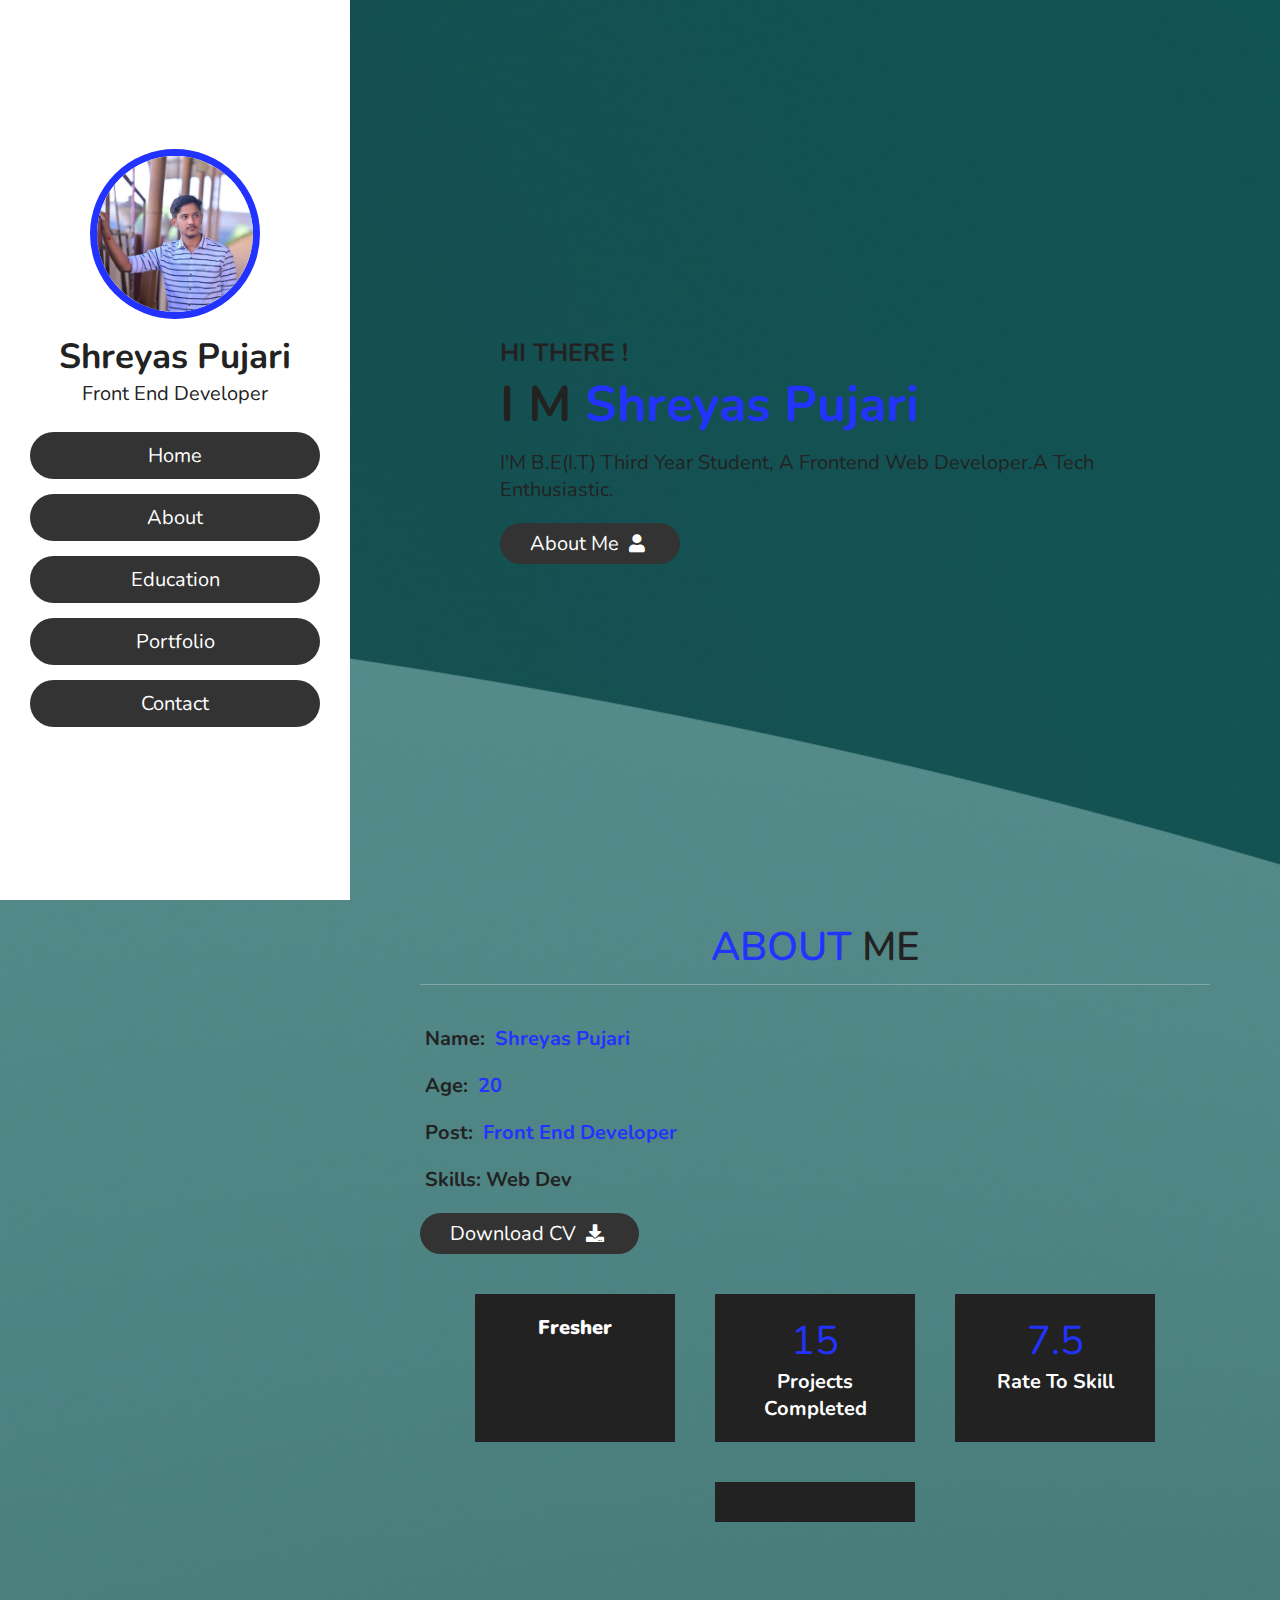
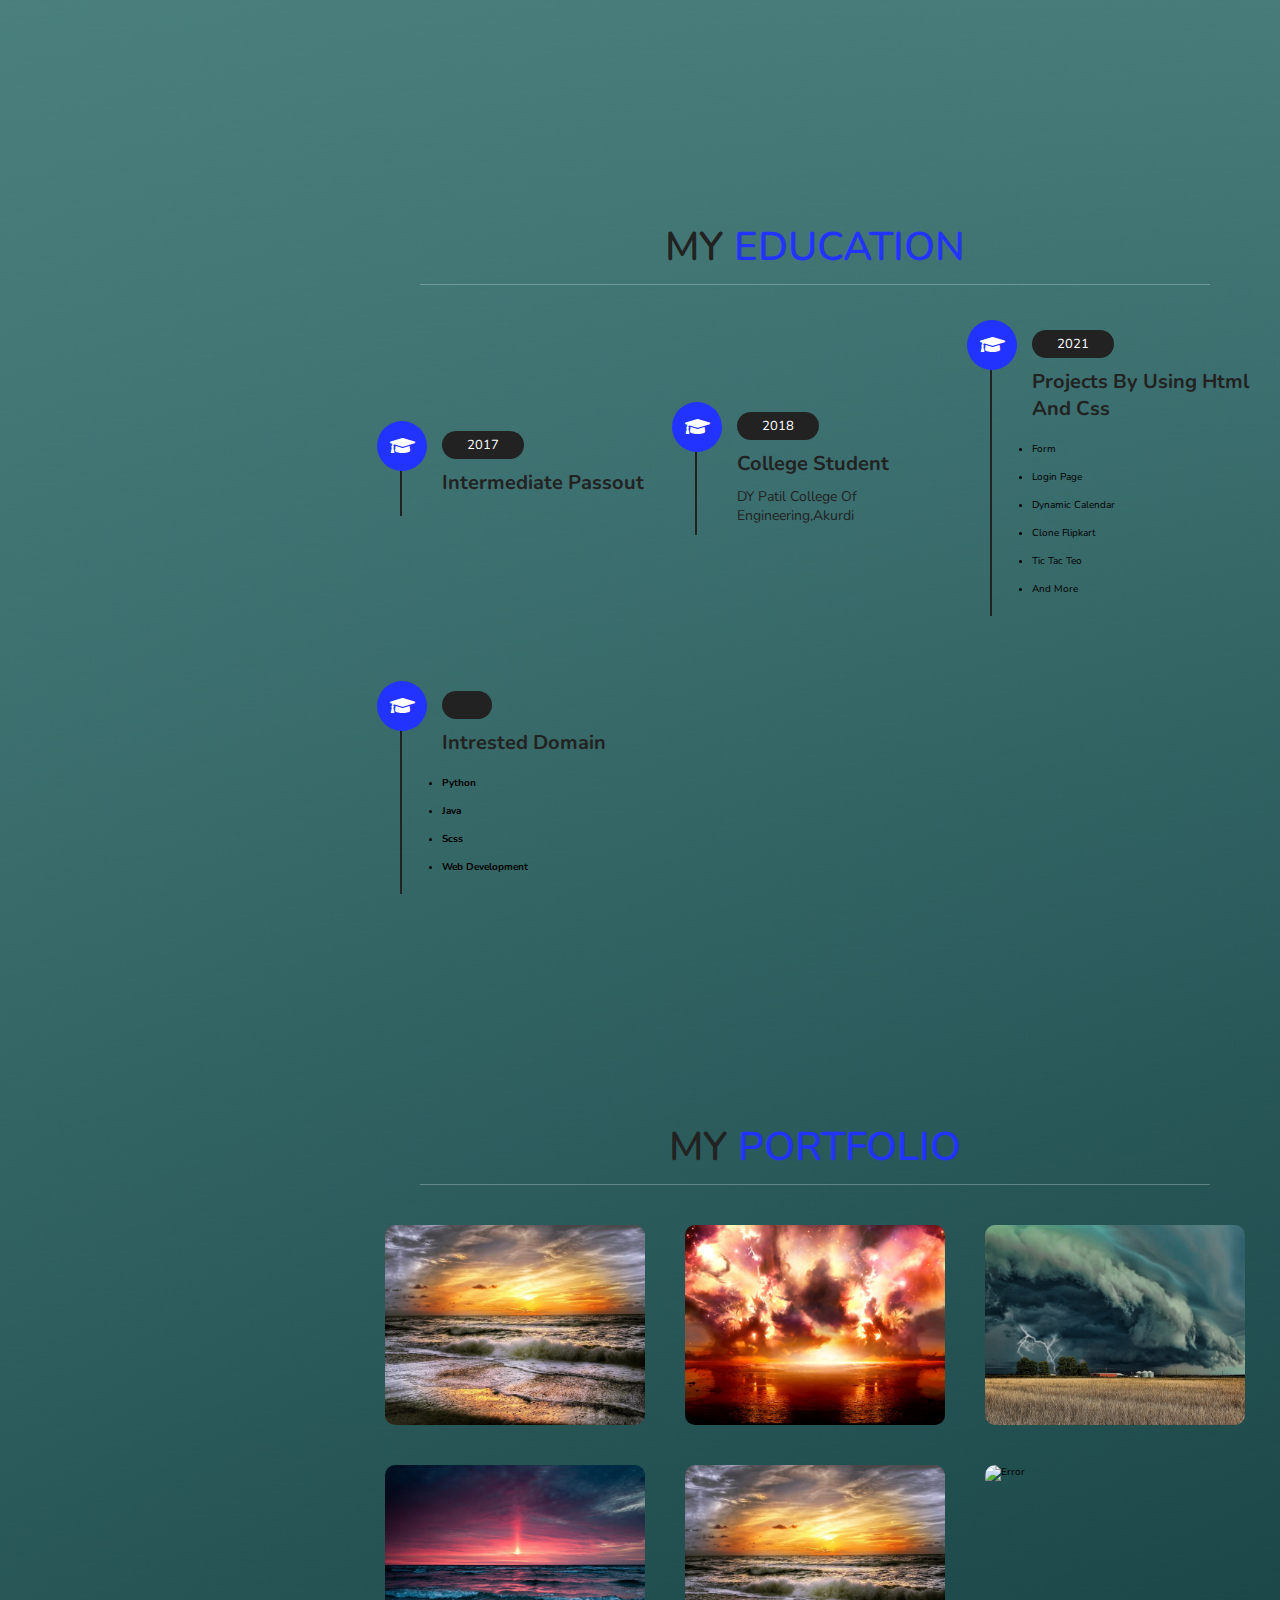
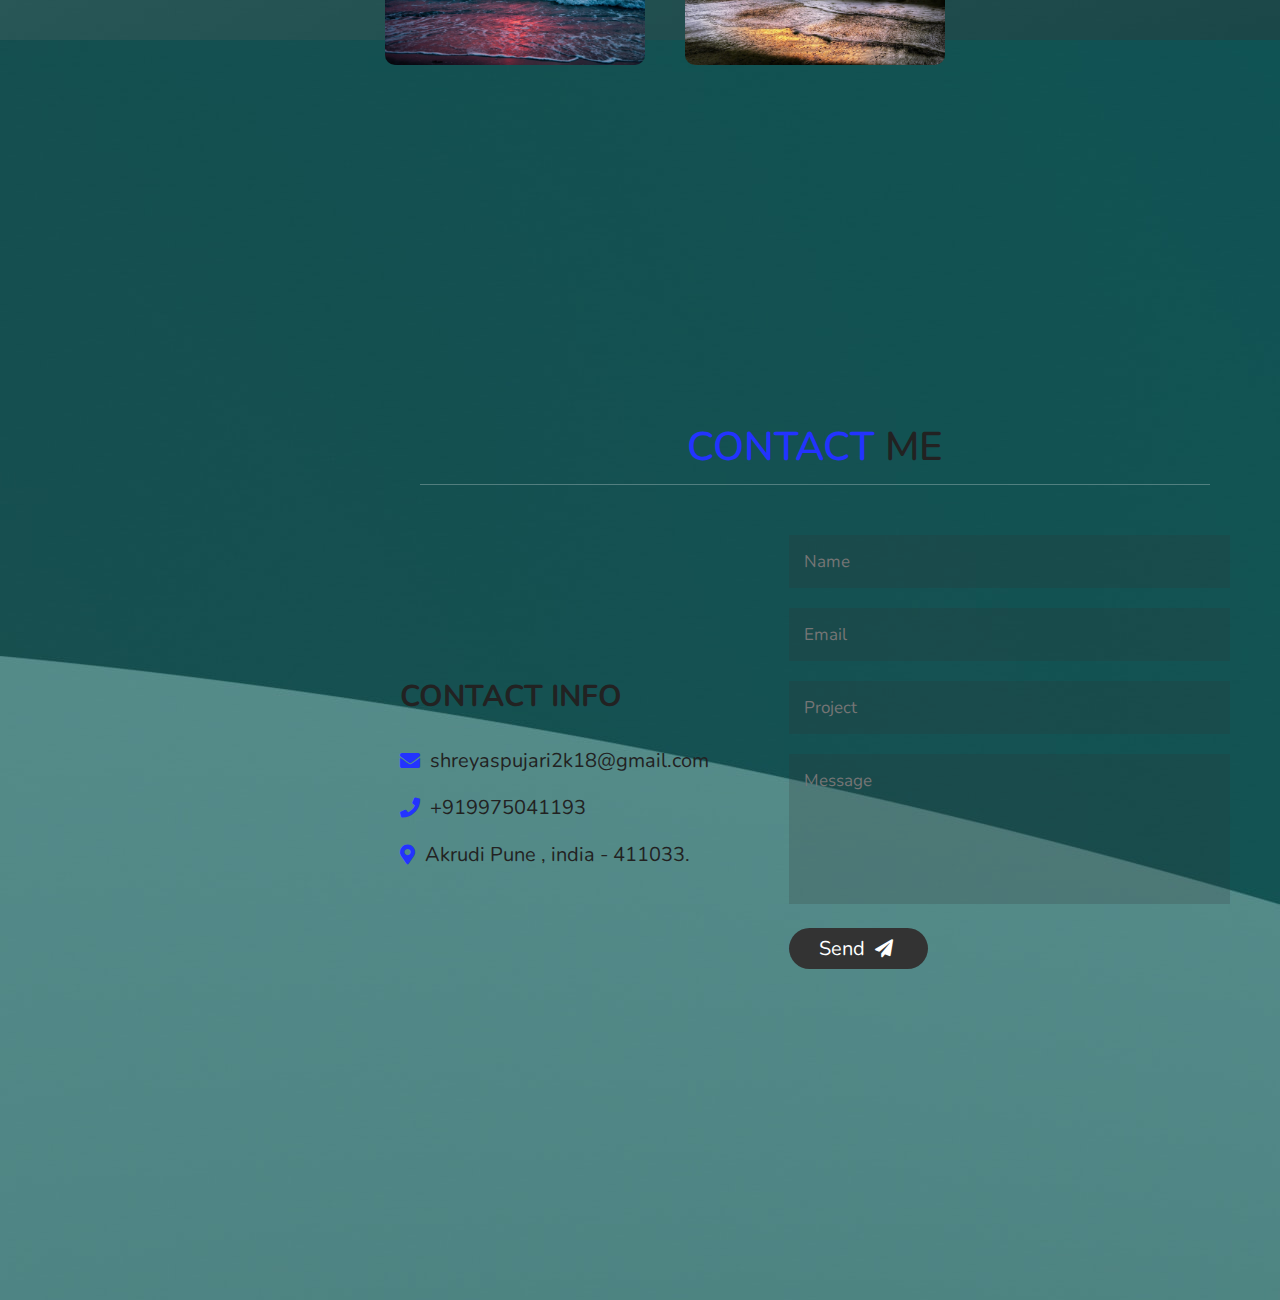
<file: index.html>
<!DOCTYPE html>
<html lang="en">
<head>
    <meta charset="UTF-8">
    <meta name="viewport" content="width=device-width, initial-scale=1.0">
    <title>My Portfolio</title>
    <link rel="stylesheet" href="https://cdnjs.cloudflare.com/ajax/libs/font-awesome/5.15.2/css/all.min.css">
    <link rel="stylesheet" href="style.css">

</head>
<body>
 <header>
 <div class="user">
     <img src="hfx.jpeg" alt="shreyas">
     <h3 class="name">Shreyas Pujari</h3>
     <p class="post">Front End Developer</p>
 </div>
 <nav class="navbar">
     <ul>
         <li><a href="#home">Home</a></li>
         <li><a href="#about">About</a></li>
         <li><a href="#education">Education</a></li>
         <li><a href="#portfolio">Portfolio</a></li>
         <li><a href="#contact">Contact</a></li>
     </ul>
 </nav>
</header>
<div id="menu" class="fa fa-bars"></div>
<section class="home" id="home">

    <h3>HI THERE !</h3>

    <h1>I M  <span>Shreyas pujari </span></h1>
    <p> I'M B.E(I.T) Third Year Student, a Frontend Web Developer.A Tech Enthusiastic.</p>
    <a href="#about"><button class="btn">About Me <i class="fas fa-user"></i></button></a>
</section>
<section class="about" id="about">

    <h1 class="heading"><span>About</span> Me</h1>

    <div class="row">
        <div class="info">
            <h3><span>Name: </span>Shreyas Pujari</h3>
            <h3><span>Age: </span>20</h3>
            <h3><span>Post: </span>Front End Developer</h3>
            <h3><span> Skills: Web Dev  </span></h3>
            <a href="#">
                <button class="btn">Download CV <i class="fas fa-download"></i></button>
            </a>
        </div>

        <div class="counter">
            <div class="box">
                <span></span>
                <h3><strong>Fresher</strong></h3>
                
            </div>
            <div class="box">
                <span>15</span>
                <h3>Projects Completed</h3>
            </div>
            <div class="box">
                <span>7.5</span>
                <h3>Rate To Skill </h3>
            </div>
            <div class="box">
                <span></span>
                <h3></h3>
            </div>

        </div>
    </div>
</section>
<section class="education" id="education">
    <h1 class="heading">My <span>Education</span></h1>
    <div class="box-container">

    <div class="box">
        <i class="fas fa-graduation-cap"></i>
        <span>2017</span>
        <h3>Intermediate Passout</h3>
        <p></p>
    </div>
   
    <div class="box">
        <i class="fas fa-graduation-cap"></i>
        <span>2018</span>
        <h3>College Student</h3>
        <p>DY Patil College of Engineering,Akurdi</p>
    </div>

    <div class="box">
        <i class="fas fa-graduation-cap"></i>
        <span>2021</span>
        <h3>Projects By Using html and css </h3>
        <p> <li>Form</li> <br> <li shape="star"> Login Page </li> <br> <li>Dynamic Calendar</li>   <br> <li> Clone Flipkart </li> <br> <li>Tic Tac Teo </li> <br><li>And more</li>
         </p>
    </div>

    <div class="box">
        <i class="fas fa-graduation-cap"></i>
        <span></span>
        <h3>Intrested Domain</h3>
        <p><li><strong>Python</strong></li><br><li><strong>Java</strong></li><br><li><strong>Scss</strong></li><br><li><strong> web Development</strong></li></p>
    </div>

</div>
</section>



<section class="portfolio" id="portfolio">
    <h1 class="heading">My <span>Portfolio</span></h1>

    <div class="box-container">
       
        <div class="box">
            <img src="/images/1.jpg" alt="">
        </div>

        <div class="box">
            <img src="/images/2.jpg" alt="">
        </div>

        <div class="box">
            <img src="/images/3.jpg" alt="">
        </div>

        <div class="box">
            <img src="/images/4.jpg" alt="">
        </div>

        <div class="box">
            <img src="/images/5.jpg" alt="">
        </div>

        <div class="box">
            <img link="/images/6.jpg" alt="error">
        </div>
    </div>
</section>
<section class="contact" id="contact">

    <h1 class="heading"> <span>contact</span> me </h1>
    
    <div class="row">
    
        <div class="content">
    
            <h3 class="title">contact info</h3>
    
            <div class="info">

                <h3> <i class="fas fa-envelope"></i> shreyaspujari2k18@gmail.com </h3>
                <h3> <i class="fas fa-phone"></i> +919975041193</h3>
                <h3> <i class="fas fa-map-marker-alt"></i> Akrudi Pune , india - 411033. </h3>
            </div>
    
        </div>
    
        <form action="">
    
            <input type="text" placeholder="name" class="box">
            <input type="email" placeholder="email" class="box">
            <input type="text" placeholder="project" class="box">
            <textarea name="" id="" cols="30" rows="10" class="box message" placeholder="message"></textarea>
            <button type="submit" class="btn"> send <i class="fas fa-paper-plane"></i> </button>
    
        </form>
        
    </div>
    </section>
<script src="https://cdnjs.cloudflare.com/ajax/libs/jquery/3.6.0/jquery.min.js"></script>
<script src="script.js"></script>

</body>
</html>
</file>
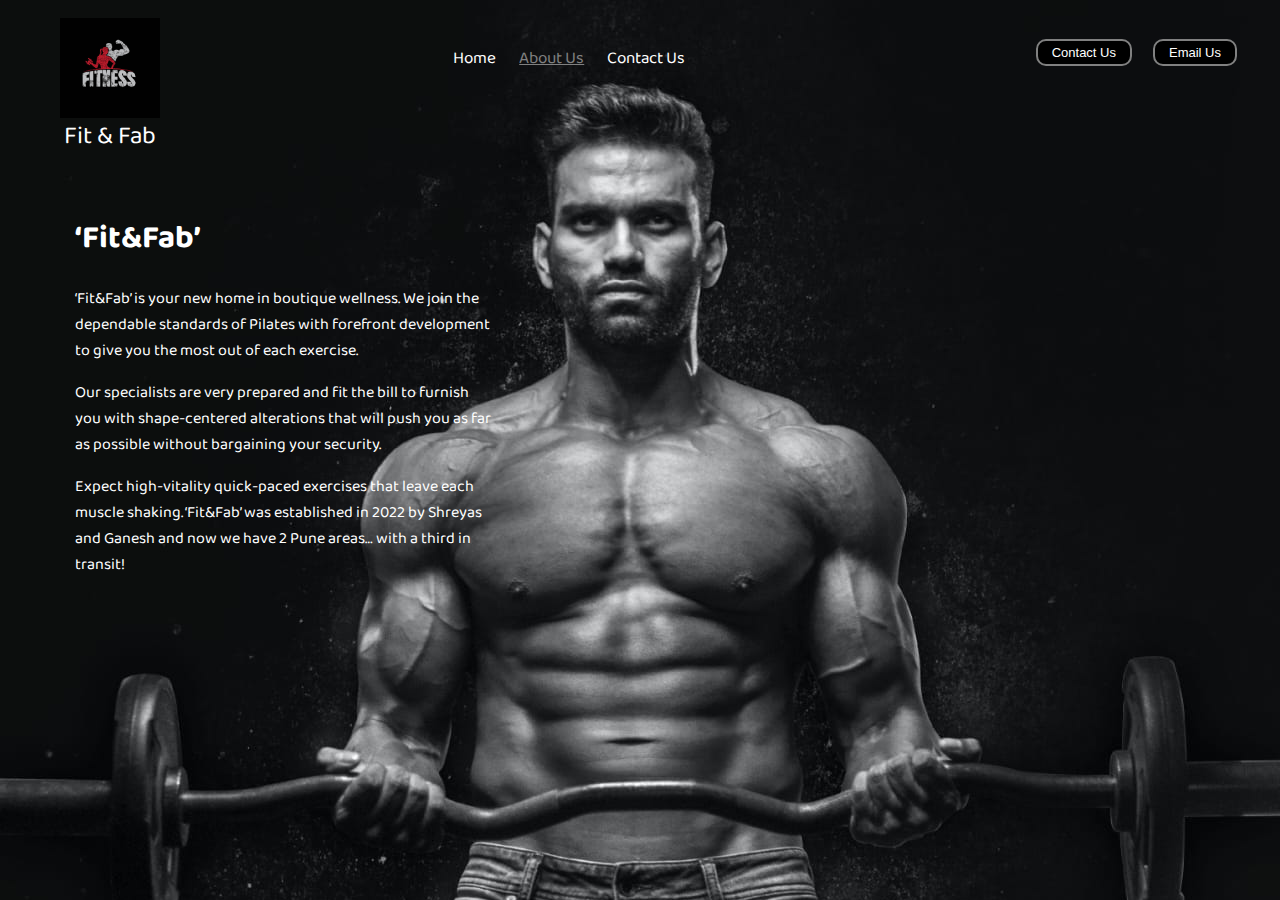
<file: landing page/AboutUs.html>
<!DOCTYPE html>
<html lang="en">
<head>
    <meta charset="UTF-8">
    <meta http-equiv="X-UA-Compatible" content="IE=edge">
    <meta name="viewport" content="width=device-width, initial-scale=1.0">
    <title>About Us</title>
</head>
<link href="https://fonts.googleapis.com/css2?family=Baloo+Bhai+2:wght@400;700;800&display=swap" rel="stylesheet">
<style>
    body{
        font-family: 'Baloo Bhai 2', cursive;
        color: white;
        margin: 0px;
        padding: 0px;
        background: url('img/gym.jpeg');
    }
    .left{
        display: inline-block;
        /*border: 2px solid red;*/
        position: absolute;
        left: 60px;
        top: 18px;
    }
    .left img{
        width: 100px;
    }
    .left div{
        line-height: 19px;
        font-size: 25px;
        text-align: center;
    }
    .mid{
        display: block;
        width: 37%;
        margin: 29px auto;
        /*border: 2px solid green;*/
    }
    .right{
        display: inline-block;
        /*border: 2px solid yellow;*/
        position: absolute;
        right: 34px;
        top: 39px;
    }
    .navbar{
        display: inline-block;
    }
    .navbar li{
        font-size: 17px;
        display: inline-block;
    }
    .navbar li a{
        color: white;
        text-decoration: none;
        padding: 20px 10px;
    }
    .navbar li a:hover, .navbar li a.active{
        text-decoration: underline;
        color: grey;
    }
    .btn{
        margin: 0px 9px;
        color:white;
        background-color: black;
        padding: 4px 14px;
        border: 2px solid grey;
        border-radius: 10px;
        font-size: 13px;
        cursor: pointer;
    }
    .btn:hover{
        background-color: rgb(37, 33, 33);
    }
    .container{
        /*border: 2px solid white;*/
        margin: 10px 0px;
        padding: 75px;
        width: 33%;
        border-radius: 28px;
    }
</style>
<body>
    <header class="header">
        <!-- left box for logo -->
        <div class="left">
            <img src="img/logo.jpg" alt="">
            <div>Fit & Fab</div>
        </div>
        <!-- mid box for navbar -->
        <div class="mid">
            <ul class="navbar">
                <li><a href="index.html">Home</a></li>
                <li><a href="AboutUs.html" class="active">About Us</a></li>
                <!--<li><a href="FitnessCalculator.html">Fitness Calculator</a></li>-->
                <li><a href="Contact.html">Contact Us</a></li>
            </ul>
            </div>
            <!-- right box for buttons -->
            <div class="right">
                <button class="btn">Contact Us</button>
                <button class="btn">Email Us</button>
            </div>
            <div class="container">
                <h1>‘Fit&Fab’</h1>
                <p>
                    ‘Fit&Fab’ is your new home in boutique wellness. We join the dependable standards of Pilates with forefront development to give you the most out of each exercise.
                </p>
                <p>
                    Our specialists are very prepared and fit the bill to furnish you with shape-centered alterations that will push you as far as possible without bargaining your security.
                </p>
                <p>
                    Expect high-vitality quick-paced exercises that leave each muscle shaking. ‘Fit&Fab’ was established in 2022 by Shreyas and Ganesh and now we have 2 Pune areas… with a third in transit!
                </p>
            </div>
    </header>
</body>
</html>
</file>
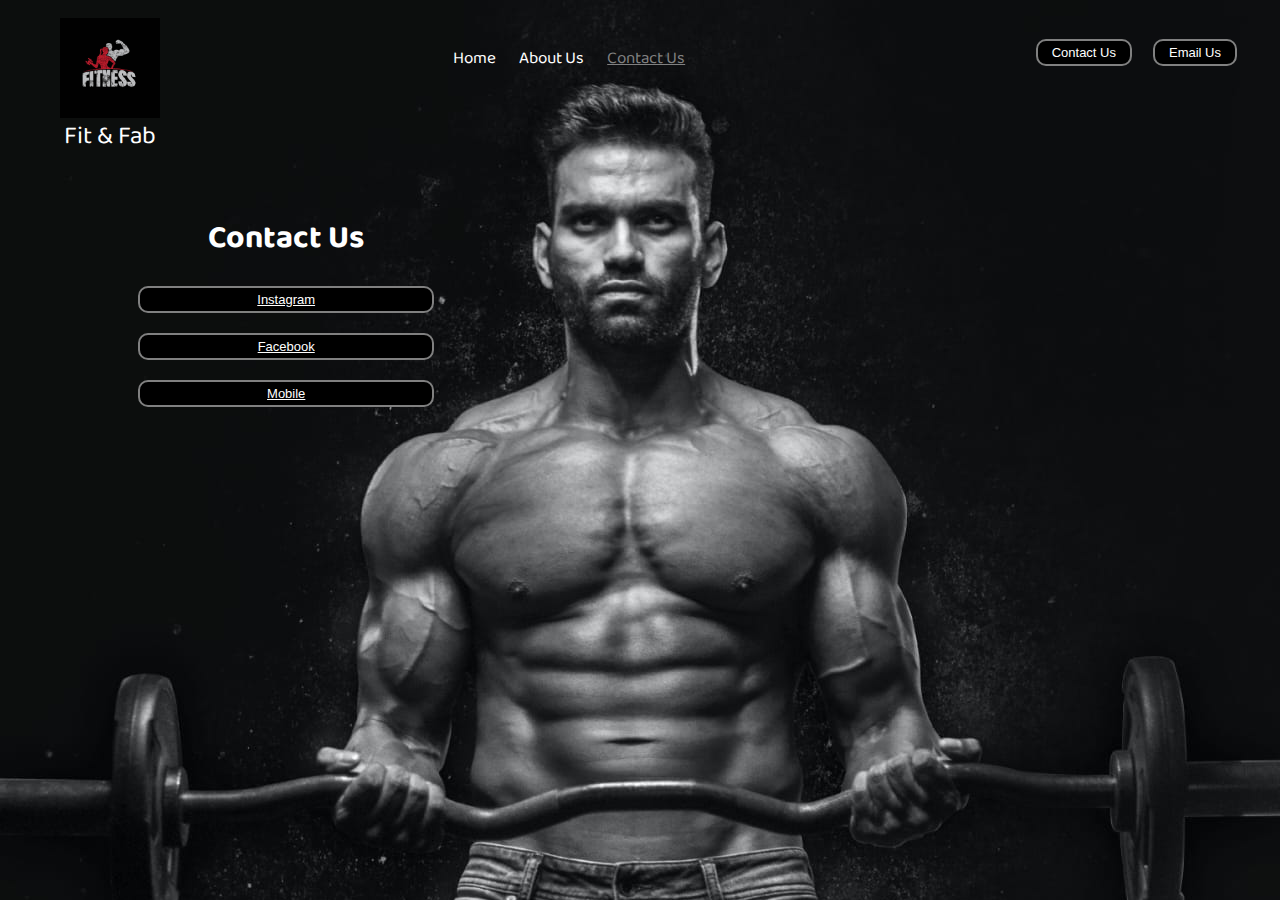
<file: landing page/Contact.html>
<!DOCTYPE html>
<html lang="en">
<head>
    <meta charset="UTF-8">
    <meta http-equiv="X-UA-Compatible" content="IE=edge">
    <meta name="viewport" content="width=device-width, initial-scale=1.0">
    <title>Contact Us</title>
</head>
<link href="https://fonts.googleapis.com/css2?family=Baloo+Bhai+2:wght@400;700;800&display=swap" rel="stylesheet">
<style>
    body{
        font-family: 'Baloo Bhai 2', cursive;
        color: white;
        margin: 0px;
        padding: 0px;
        background: url('img/gym.jpeg');
    }
    .left{
        display: inline-block;
        /*border: 2px solid red;*/
        position: absolute;
        left: 60px;
        top: 18px;
    }
    .left img{
        width: 100px;
    }
    .left div{
        line-height: 19px;
        font-size: 25px;
        text-align: center;
    }
    .mid{
        display: block;
        width: 37%;
        margin: 29px auto;
        /*border: 2px solid green;*/
    }
    .right{
        display: inline-block;
        /*border: 2px solid yellow;*/
        position: absolute;
        right: 34px;
        top: 39px;
    }
    .navbar{
        display: inline-block;
    }
    .navbar li{
        font-size: 17px;
        display: inline-block;
    }
    .navbar li a{
        color: white;
        text-decoration: none;
        padding: 20px 10px;
    }
    .navbar li a:hover, .navbar li a.active{
        text-decoration: underline;
        color: grey;
    }
    .btn{
        margin: 0px 9px;
        color:white;
        background-color: black;
        padding: 4px 14px;
        border: 2px solid grey;
        border-radius: 10px;
        font-size: 13px;
        cursor: pointer;
    }
    .btn:hover{
        background-color: rgb(37, 33, 33);
    }
    
    .contact:hover{
        background-color: rgb(37, 33, 33);
    }
    .container{
        /*border: 2px solid white;*/
        margin: 10px 0px;
        padding: 75px;
        width: 33%;
        border-radius: 28px;
    }
    .container h1{
        text-align: center;
    }
    .container button{
        display: block;
        width: 70%;
        margin: 20px auto;
    }
    a{
        color: white;
    }
</style>
<body>
    <header class="header">
        <!-- left box for logo -->
        <div class="left">
            <img src="img/logo.jpg" alt="">
            <div>Fit & Fab</div>
        </div>
        <!-- mid box for navbar -->
        <div class="mid">
            <ul class="navbar">
                <li><a href="index.html">Home</a></li>
                <li><a href="AboutUs.html">About Us</a></li>
                <!--<li><a href="FitnessCalculator.html">Fitness Calculator</a></li>-->
                <li><a href="Contact.html" class="active">Contact Us</a></li>
            </ul>
        </div>
            <!-- right box for buttons -->
        <div class="right">
            <button class="btn">Contact Us</button>
            <button class="btn">Email Us</button>
        </div>
        <div class="container">
            <h1>
                Contact Us 
            </h1>
            <button class="btn"><a href="https://instagram.com/shreyas.pujari10?igshid=YmMyMTA2M2Y=">Instagram</a></button>
            <button class="btn"><a href="https://www.facebook.com/shreyas10pujari">Facebook</a></button>
            <button class="btn"><a href="tel:9975041193" class="contact">Mobile</a></button>
        </div>
    </header>
</body>
</html>
</file>
<file: style.css>
@import url('https://fonts.googleapis.com/css2?family=Nunito:wght@200;300;400;600&display=swap');

:root {
    --color: rgb(35 51 255);
}
* {
    font-family: 'Nunito', sans-serif;
    margin: 0;
    padding: 0;
    box-sizing: border-box;
    text-decoration: none;
    outline: none;
    border: none;
    
    text-transform: capitalize;
    transition: all .2s linear;
}
*::selection {
    background: var(--color);
    color: #333;
}
html {
    font-size: 62.5%;
    overflow-x: hidden;
    scroll-behavior: smooth;
}
html::-webkit-scrollbar {
    width: 1.4rem;
}
html::-webkit-scrollbar-track {
    background: #222;
}
html::-webkit-scrollbar-thumb {
    background: var(--color);
}
body {
    background-image:url('/ghd.jpg');
    overflow-x: hidden;
    padding-left: 35rem;
}
section {
    min-height: 100vh;
    padding: 1rem;
}
.btn {
    padding: .7rem 3rem;
    background: #333;
    color: #fff;
    cursor: pointer;
    margin-top: 1rem;
    font-size: 2rem;
    border-radius: 5rem;
}
.btn i {
    padding: 0 .5rem;
    font-size: 1.8rem;
}
.btn:hover {
    background: var(--color);
}
.heading {
    text-align: center;
    margin: 0 6rem;
    text-transform: uppercase;
    font-size: 4rem;
    padding: 1rem;
    border-bottom: .1rem solid #fff4;
    color: #222;
    font-weight: 600;
}
.heading span {
    color: var(--color);
    text-transform: uppercase;
    font-weight: 600;
}


header {
    position: fixed;
    top: 0;
    left: 0;
    z-index: 1000;
    height: 100%;
    width: 35rem;
    background: #fff;
    display: flex;
    align-items: center;
    justify-content: center;
    flex-flow: column;
    text-align: center;
}
header .user img {
    height: 17rem;
    width: 17rem;
    border-radius: 50%;
    object-fit: cover;
    margin-bottom: 1rem;
    border: .7rem solid var(--color);
}
header .user .name {
    font-size: 3.5rem;
    color: #222;
}
header .user .post {
    font-size: 2rem;
    color: #222;
}
header .navbar {
    width: 100%;
}
header .navbar ul {
    list-style: none;
    padding: 1rem 3rem;
}
header .navbar ul li a {
    display: block;
    padding: 1rem;
    margin: 1.5rem 0;
    background: #333;
    color: #fff;
    font-size: 2rem;
    border-radius: 5rem;
}
header .navbar ul li a:hover {
    background: var(--color);
}
#menu {
    position: fixed;
    top: 2rem;
    right: 2rem;
    background: #333;
    color: #fff;
    cursor: pointer;
    font-size: 2.5rem;
    padding: 1rem 1.5rem;
    z-index: 1000;
    display: none;
}

/* Home Section Starts */

.home {
    display: flex;
    justify-content: center;
    flex-flow: column;
    padding: 0 15rem;
}
.home h3 {
    font-size: 2.5rem;
    color: #222;
}
.home h1 {
    font-size: 5rem;
    color: #222;
}
.home h1 span {
    color: var(--color);
}
.home p {
    font-size: 2rem;
    color: #222;
    padding: 1rem 0;
}

.about .row {
    display: flex;
    align-items: center;
    justify-content: center;
    flex-wrap: wrap;
    padding: 1rem 0;
}
.about .row .info {
    flex: 1 1 48rem;
    padding: 2rem 1rem;
    padding-left: 6rem;
}
.about .row .info h3 {
    font-size: 2rem;
    color: var(--color);
    font-weight: bold;
    padding: 1rem 0;
}
.about .row .info h3 span {
    color: #222;
    padding: 0 .5rem;
}
.about .row .counter {
    flex: 1 1 48rem;
    display: flex;
    justify-content: center;
    flex-wrap: wrap;
}
.about .row .counter .box {
    width: 20rem;
    background: #222;
    text-align: center;
    padding: 2rem;
    margin: 2rem;
}
.about .row .counter .box span {
    font-size: 4rem;
    color: var(--color);
}
.about .row .counter .box h3 {
    font-size: 2rem;
    color: #fff;
}

.education .box-container {
    display: flex;
    align-items: center;
    justify-content: space-between;
    flex-wrap: wrap;
    padding: 1rem 0;
    padding-left: 3rem;
}
.education .box-container .box {
    width: 27rem;
    margin: 4rem 1rem;
    padding-left: 4rem;
    border-left: .2rem solid #222;
    position: relative;
}
.education .box-container .box span {
    font-size: 1.3rem;
    background: #222;
    color: #fff;
    border-radius: 5rem;
    padding: .5rem 2.5rem;
}
.education .box-container .box h3 {
    font-size: 2rem;
    color: #222;
    padding-top: 1.5rem;
}
.education .box-container .box p {
    font-size: 1.4rem;
    color: #222;
    padding: 1rem 0;
}
.education .box-container .box i {
    position: absolute;
    top: -1.5rem;
    left: -2.5rem;
    height: 5rem;
    width: 5rem;
    border-radius: 50%;
    line-height: 5rem;
    color: #fff;
    text-align: center;
    font-size: 2rem;
    background: var(--color);
}


.portfolio .box-container {
    display: flex;
    align-items: center;
    justify-content: center;
    flex-wrap: wrap;
    padding: 2rem 0;
}
.portfolio .box-container .box {
    height: 20rem;
    width: 26rem;
    border-radius: 1rem;
    margin: 2rem;
    overflow: hidden;
    cursor: pointer;
}
.portfolio .box-container .box img {
    height: 100%;
    width: 100%;
    object-fit: cover;
}
.portfolio .box-container .box:hover img {
    transform: scale(1.2);
}
.contact .row {
    display: flex;
    align-items: center;
    justify-content: center;
    flex-wrap: wrap;
}
.contact .row .content {
    flex: 1 1 30rem;
    padding: 4rem;
    padding-bottom: 0;
}
.contact .row form {
    flex: 1 1 45rem;
    padding: 2rem;
    margin: 2rem;
    margin-bottom: 4rem;
}
.contact .row form .box {
    padding: 1.5rem;
    margin: 1rem 0;
    background: #3333;
    color: #222;
    text-transform: none;
    font-size: 1.7rem;
    width: 100%;
}
.contact .row form .box::placeholder {
    text-transform: capitalize;
}
.contact .row form .message {
    height: 15rem;
    resize: none;
}
.contact .row .content .title {
    text-transform: uppercase;
    color: #222;
    font-size: 3rem;
    padding-bottom: 2rem;
}
.contact .row .content .info h3 {
    display: flex;
    align-items: center;
    font-size: 2rem;
    text-transform: none;
    color: #222;
    padding: 1rem 0;
    font-weight: normal;
}
.contact .row .content .info h3 i {
    padding-right: 1rem;
    color: var(--color);
}

 @media (max-width:1200px) {
     html {
         font-size: 55%;
     }
     .home {
         padding: 1rem 4rem;
     }
 }
 @media (max-width:991px) {
     header {
         left: -120%;
     }
     #menu {
         display: block;
     }
     header.toggle {
         left: 0%;
     }
     body {
         padding: 0;
     }
 }
 @media (max-width:768px) {
     html {
         font-size: 50%;
     }
 }
@media (max-width:400px) {
    header {
        width: 100vw;
    }
    .heading {
        margin: 0 3rem;
    }
    .about .row .counter .box {
        width: 100%;
    }
    .education .box-container .box {
        width: 100%;
    }
    .portfolio .box-container .box {
        width: 100%;
    }
    .contact .row form {
        margin: 3rem 0;
    }
}
</file>
